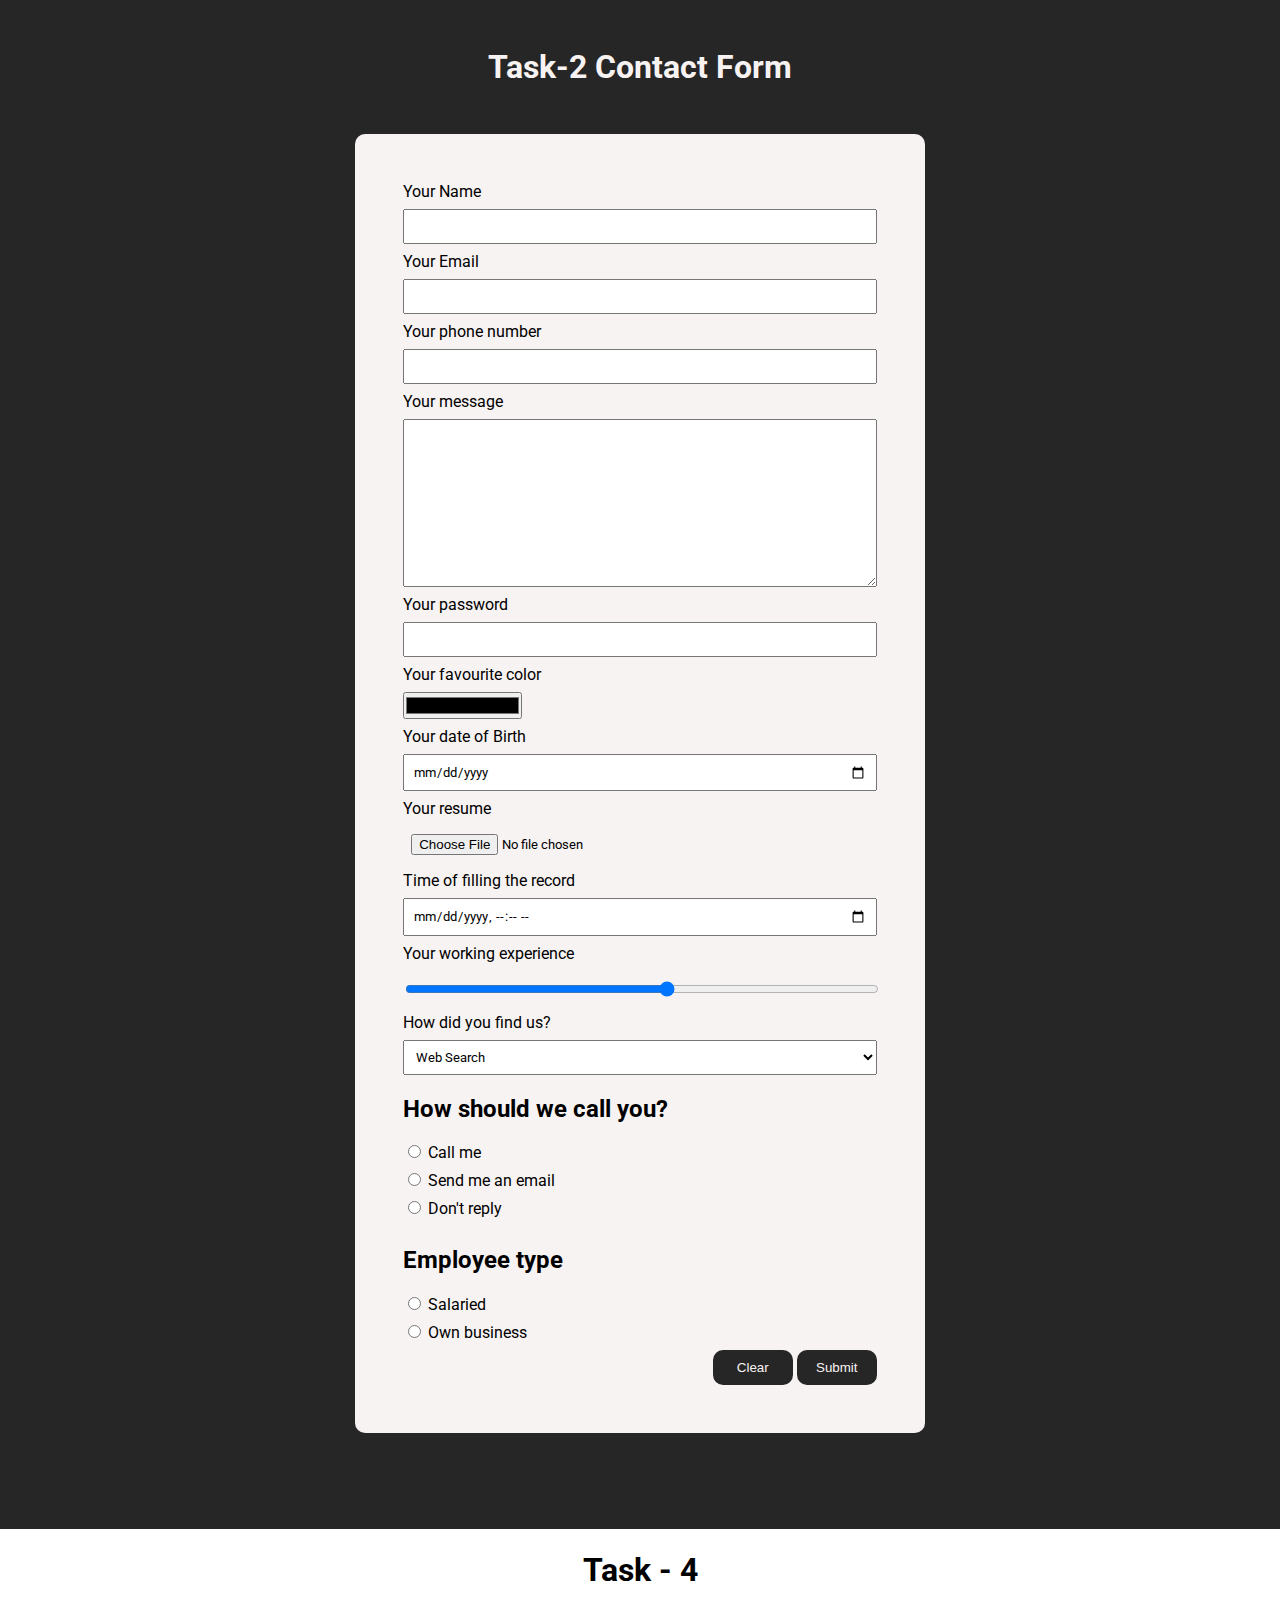
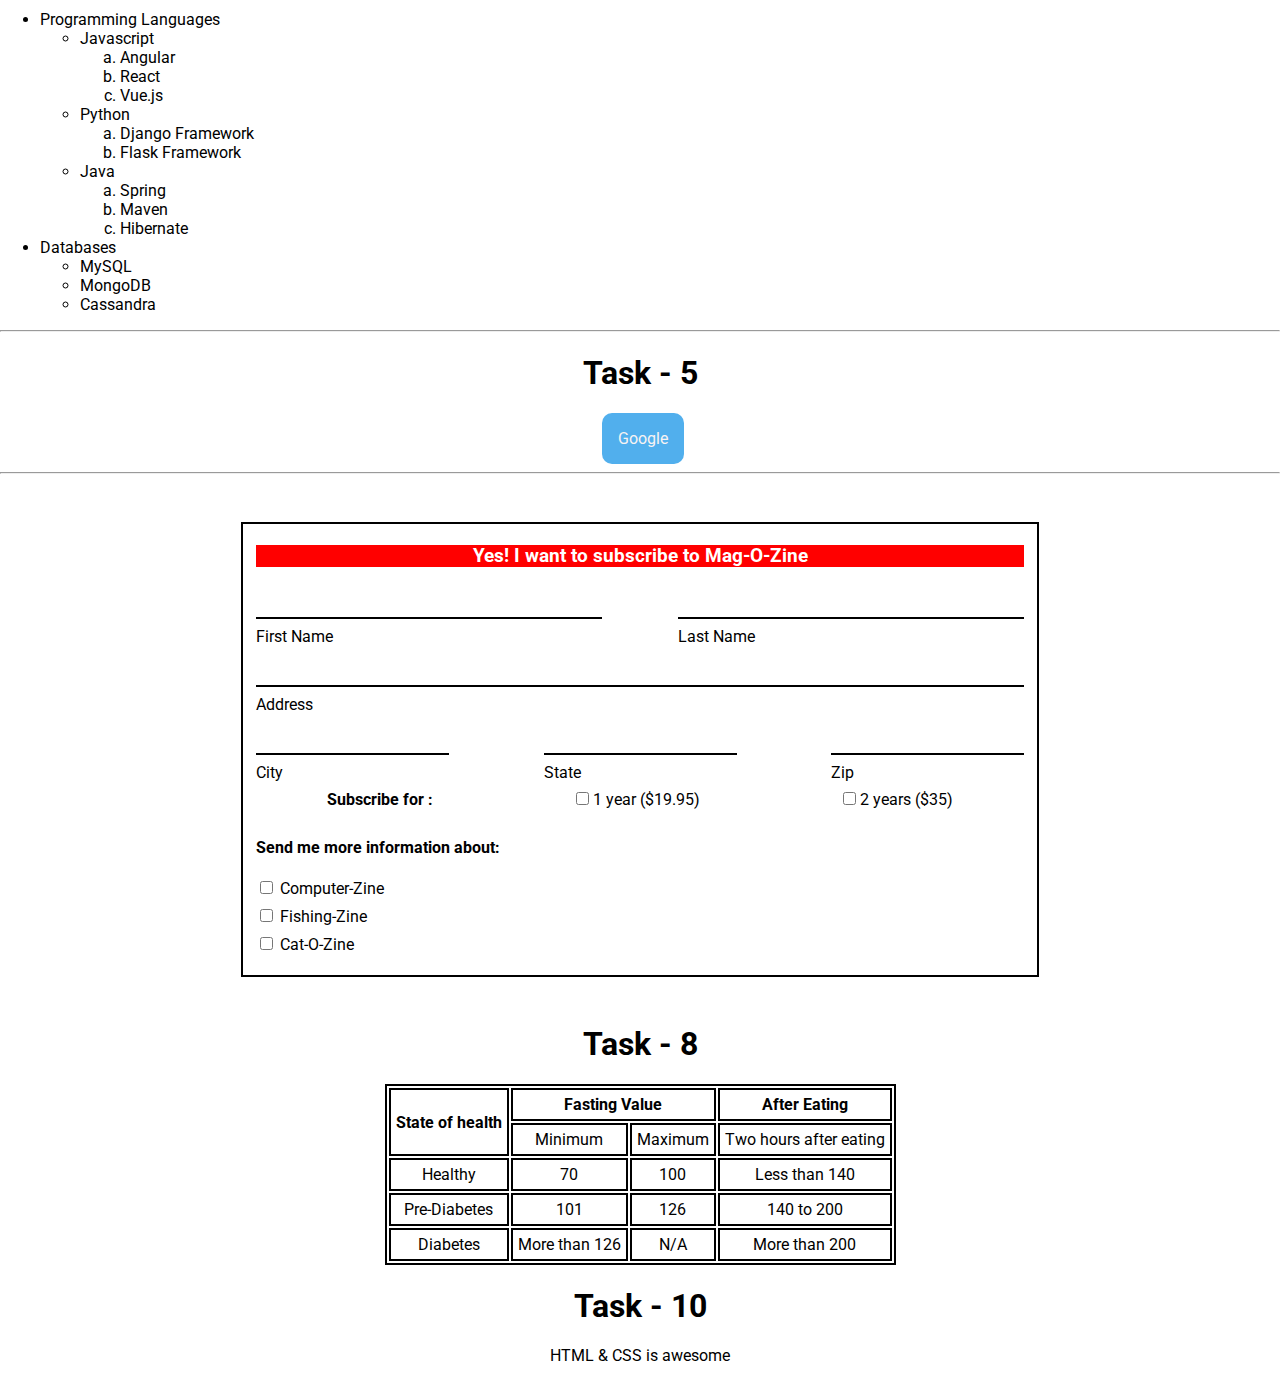
<file: index.html>
<!DOCTYPE html>
<html lang="en">

<head>
    <meta charset="UTF-8">
    <meta http-equiv="X-UA-Compatible" content="IE=edge">
    <meta name="viewport" content="width=device-width, initial-scale=1.0">
    <title>Document</title>
    <link rel="stylesheet" href="style.css">
    <link rel="preconnect" href="https://fonts.googleapis.com">
    <link rel="preconnect" href="https://fonts.gstatic.com" crossorigin>
    <link href="https://fonts.googleapis.com/css2?family=Roboto:wght@400;700&display=swap" rel="stylesheet">
</head>

<body>
    <main>
        <section class="contact-form">
            <h1>Task-2 Contact Form</h1>
            <form action="/">
                <ul>
                    <li>
                        <label for="name">Your Name</label>
                        <input type="text" id="name" name="name" required minlength="5" maxlength="30" />
                    </li>
                    <li>
                        <label for="email">Your Email</label>
                        <input type="email" required id="email" name="email" />
                    </li>
                    <li>
                        <label for="phone">Your phone number</label>
                        <input type="tel" name="phone-number" id="phone" required minlength="10" />
                    </li>
                    <li>
                        <label for="message">Your message</label>
                        <textarea name="message" id="message" cols="30" rows="10"></textarea>
                    </li>
                    <li>
                        <label for="password">Your password</label>
                        <input type="password" name="password" id="password" minlength="5" required></input>
                    </li>
                    <li>
                        <label for="color">Your favourite color</label>
                        <input type="color" name="color" id="color" required></input>
                    </li>
                    <li>
                        <label for="dob">Your date of Birth</label>
                        <input type="date" name="dob" id="dob" required></input>
                    </li>
                    <li>
                        <label for="resume">Your resume</label>
                        <input type="file" name="resume" id="resume" required></input>
                    </li>
                    <li>
                        <label for="fill-time">Time of filling the record</label>
                        <input type="datetime-local" name="fill-time" id="fill-time" required></input>
                    </li>
                    <li>
                        <label for="exp">Your working experience</label>
                        <input type="range" name="exp" id="exp" required min="1" max="10"></input>
                    </li>
                </ul>
                <section>
                    <label for="find">How did you find us?</label>
                    <select name="find" id="find" required>
                        <option value="web">Web Search</option>
                        <option value="people">People</option>
                    </select>
                </section>
                <section class="contact">
                    <h2>How should we call you?</h2>
                    <ul>
                        <li>

                            <input type="radio" name="call" id="call" value="call" required>
                            <label for="call">Call me</label>
                        </li>
                        <li>
                            <input type="radio" name="call" id="call" value="email" required>
                            <label for="call">Send me an email</label>
                        </li>
                        <li>
                            <input type="radio" name="call" id="call" value="don't-reply" required>
                            <label for="call">Don't reply</label>
                        </li>
                    </ul>
                </section>
                <section class="employee-type">
                    <h2>Employee type</h2>
                    <ul>
                        <li>

                            <input type="radio" name="type" id="type" value="salary" required>
                            <label for="type">Salaried</label>
                        </li>
                        <li>
                            <input type="radio" name="type" id="type" value="own business" required>
                            <label for="call">Own business</label>
                        </li>
                </section>
                <section class="button">
                    <button type="reset">Clear</button>
                    <button tpe="submit">Submit</button>
                </section>
            </form>
        </section>
        <section class="languages">
            <h1>Task - 4</h1>
            <ul>
                <li>Programming Languages
                    <ul>
                        <li>Javascript
                            <ol>
                                <li>Angular</li>
                                <li>React</li>
                                <li>Vue.js</li>
                            </ol>
                        </li>
                        <li>
                            Python
                            <ol>
                                <li>Django Framework</li>
                                <li>Flask Framework</li>
                            </ol>
                        </li>
                        <li>
                            Java
                            <ol>
                                <li>Spring</li>
                                <li>Maven</li>
                                <li>Hibernate</li>
                            </ol>

                        </li>
                    </ul>
                </li>
                <li>Databases</li>
                <ul>
                    <li>MySQL</li>
                    <li>MongoDB</li>
                    <li>Cassandra</li>
                </ul>
            </ul>
        </section>
        <hr>
        <section class="google">
            <h1>Task - 5</h1>
            <a href="http://www.google.com" target="_blank">Google</a>
        </section>
        <hr>
        <section class="task-7">
            <form>
                <h3>Yes! I want to subscribe to Mag-O-Zine</h3>
                <section class="name">
                    <div class="input-set">
                        <input type="text" id="first-name" name="first-name" required minlength="5" maxlength="50">
                        <label for="first-name">First Name</label>
                    </div>
                    <div class="input-set">
                        <input type="text" id="last-name" name="last-name" required minlength="5" maxlength="50">
                        <label for="first-name">Last Name</label>
                    </div>

                </section>
                <div class="input-set address-name">
                    <input type="text" id="address" name="address" required minlength="20" maxlength="50">
                    <label for="address">Address</label>
                </div>
                <section class="address">

                    <div class="input-set ">
                        <input type="text" id="city" name="city" required minlength="5">
                        <label for="city">City</label>
                    </div>
                    <div class="input-set">
                        <input type="text" id="state" name="state" required minlength="5">
                        <label for="state">State</label>
                    </div>
                    <div class="input-set">
                        <input type="number" id="zip" name="zip" required>
                        <label for="zip">Zip</label>
                    </div>
                </section>
                <section class="subscription">
                    <h4>Subscribe for :</h4>
                    <div class="subscription-set">
                        <input type="checkbox" id="one-year" name="one-year" required>
                        <label for="one-year">1 year ($19.95)</label>
                    </div>
                    <div class="subscription-set">
                        <input type="checkbox" id="two-year" name="two-year" required>
                        <label for="two-year">2 years ($35)</label>
                    </div>
                </section>
                <section class="info">
                    <h4>Send me more information about:</h4>
                    <div class="info-set">
                        <input type="checkbox" id="comp" name="info" required>
                        <label for="comp">Computer-Zine</label>
                    </div>
                    <div class="info-set">
                        <input type="checkbox" id="fish" name="info" required>
                        <label for="fish">Fishing-Zine</label>
                    </div>
                    <div class="info-set">
                        <input type="checkbox" id="cat" name="info" required>
                        <label for="cat">Cat-O-Zine</label>
                    </div>
                </section>

            </form>
        </section>
        <section>
            <h1>Task - 8</h1>
            <table>
                <tr>
                    <th rowspan="2">State of health</th>
                    <th colspan="2">Fasting Value</th>
                    <th>After Eating</th>
                </tr>
                <tr>
                    <td>Minimum</td>
                    <td>Maximum</td>
                    <td>Two hours after eating</td>
                </tr>
                <tr>
                    <td>Healthy</td>
                    <td>70</td>
                    <td>100</td>
                    <td>Less than 140</td>
                </tr>
                <tr>
                    <td>Pre-Diabetes</td>
                    <td>101</td>
                    <td>126</td>
                    <td>140 to 200</td>
                </tr>
                <tr>
                    <td>Diabetes</td>
                    <td>More than 126</td>
                    <td>N/A</td>
                    <td>More than 200</td>
                </tr>
            </table>
        </section>
        <section class="task10">
            <h1>Task - 10</h1>
            <p>HTML & CSS is awesome</p>
        </section>

    </main>

</body>

</html>
</file>
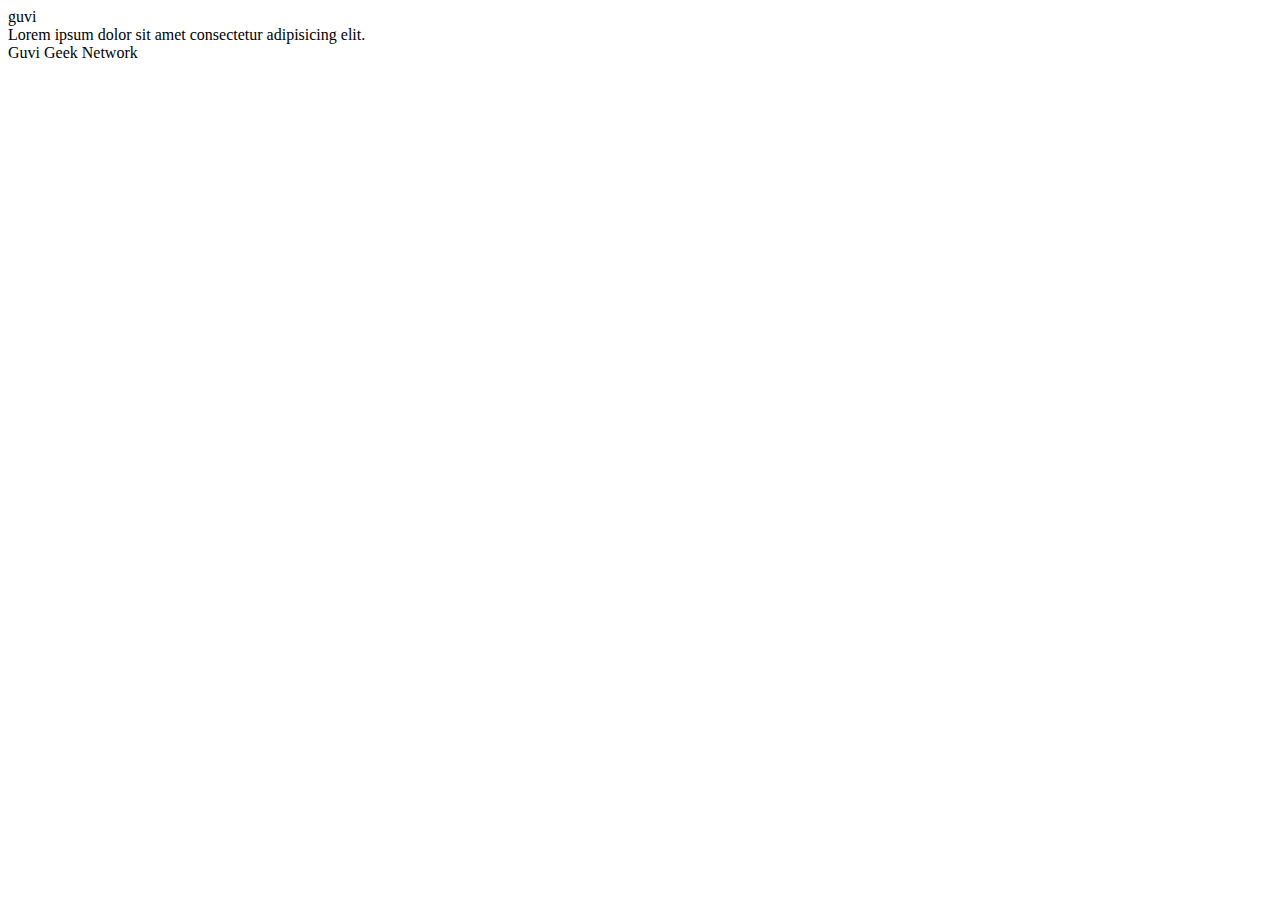
<file: debug.html>
<html lang="en">

<head>
    <title>Document</title>
</head>

<body>
    guvi
    <div>
        Lorem ipsum dolor sit amet consectetur adipisicing elit.
    </div>
    <div>
        Guvi Geek Network
    </div>
</body>

</html>
</file>
<file: style.css>
body{
    margin:0;
    padding:0;
    font-family: 'Roboto',sans-serif;
}

h1{
    text-align: center;
}

.contact-form{
  background-color: rgb(39, 38, 38);
  padding:3rem;
}

.contact-form h1{
    color:rgb(248, 243, 243);
    margin:0;
}

form ul{
    margin: 0;
    padding:0;
    list-style: none;
}


form{
    width:40%;
    background-color: rgb(248, 243, 243);
    margin:3rem auto;
    padding:3rem;
    border-radius:10px;
}

label{
    display: inline-block;
    margin-bottom: .5rem;
}

input,textarea,select{
    display: block;
    width:100%;
    box-sizing: border-box;
    margin-bottom: .5rem;
    font-family: inherit;
    padding:.5rem;
}

#color{
    width:25%;
    padding: 0;
}

textarea{
    resize: vertical;
}

.contact-form input:focus,.contact-form textarea:focus,.contact-form select:focus{
  color:rgb(248, 243, 243);
  background-color: rgb(39, 38, 38);
  border:2px solid rgb(39, 38, 38);
}

.contact input ,.employee-type input{
    width: auto;
    display: inline-block;
}

.button{
    text-align: right;
}

.button button{
    background-color:rgb(39, 38, 38);
    color:rgb(248, 243, 243);
    padding:.5rem;
    border-radius: 10px;
    border:2px solid rgb(39, 38, 38);
    width:5rem;
}

button:hover{
    background-color:rgb(74, 72, 72);
    cursor: pointer;
}


.languages ol{
    list-style-type: lower-alpha;
} 

.google a{
    text-align: center;
    text-decoration: none;
    display: inline-block;
    margin:0 47%;
    background-color: rgb(81, 175, 237);
    padding:1rem;
    border-radius: 10px;
    color:rgb(248, 243, 243);
}

.google a:hover{
    cursor:pointer;
    background-color: rgb(22, 135, 210);
}

.task-7 h3{
    background-color: red;
    margin-top:.5rem;
    text-align: center;
    color:white;
}

.task-7 form{
    width:60%;
    padding:.8rem;
    border: 2px solid rgb(0,0,0);
    border-radius: 0;
    background-color: white;
}

.task-7 input{
    width: 100%;
    border:none;
    border-bottom: 2px solid black;
}


.name,.address{
    display: flex;
    justify-content:space-between;
    flex-wrap: wrap;
}

.input-set{
    display:flex;
    flex-direction: column;
}

.address-name{
    flex:10;
}

.name div{
    width:45%;
}

.subscription h4{
    display: inline-block;
    margin: 0;
}

.subscription input{
    display: inline;
    width: auto;
    margin: 0;
    margin-bottom: 0;
}
.subscription{
    display: flex;
    justify-content:space-around;
}

.info input{
    width: auto;
    display: inline-block;
}

table{
    margin:auto;
}

table,tr,th,td{
    border:2px solid black;
}

th,td{
    padding:5px;
    text-align: center;
}

.task10{
    text-align: center;
}
</file>
